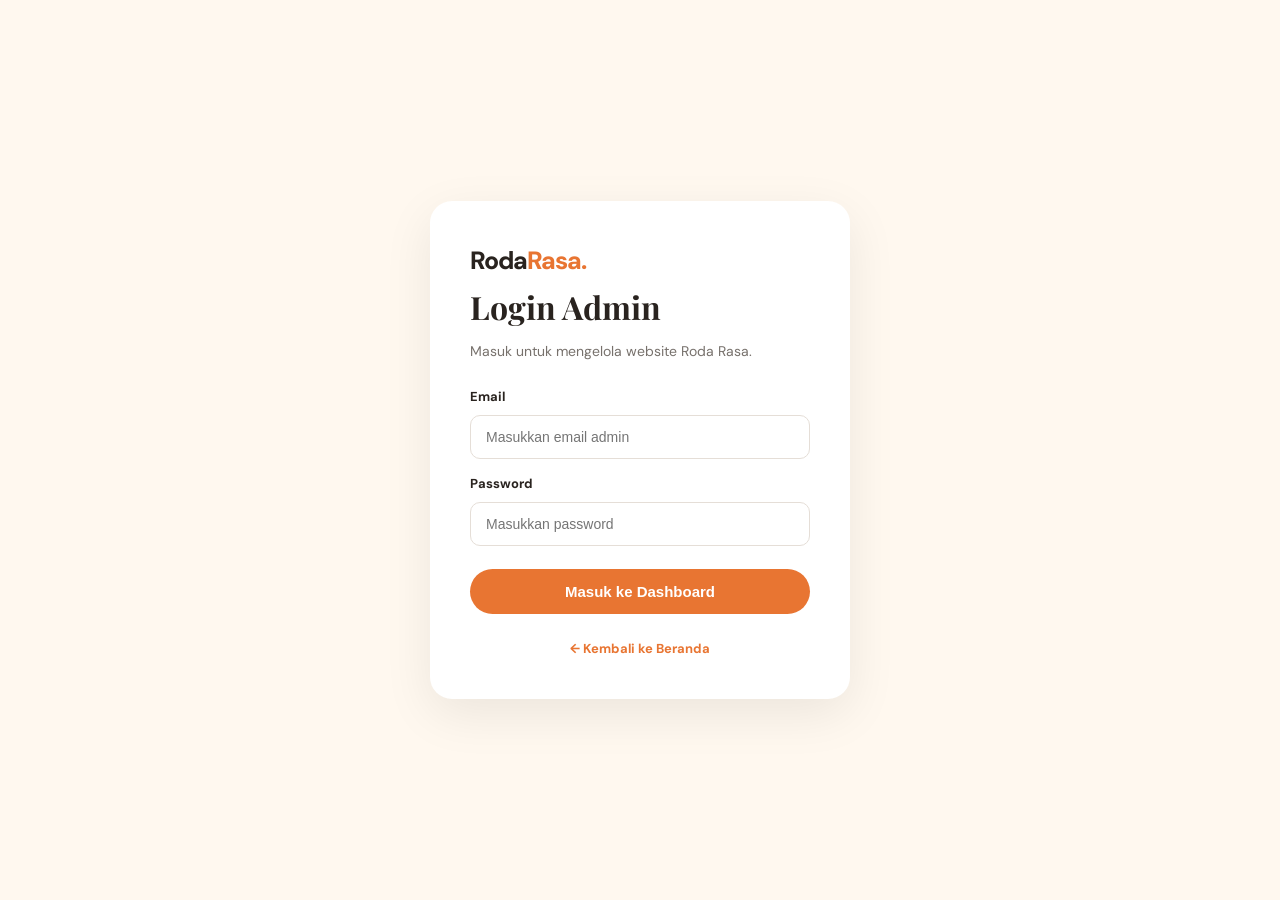
<file: login.html>
<!DOCTYPE html>
<html lang="id">
<head>
  <meta charset="UTF-8">
  <meta name="viewport" content="width=device-width, initial-scale=1.0">
  <title>Login Admin | Roda Rasa</title>
  <link rel="stylesheet" href="style.css">
  <style>
    .login-page {
      min-height: 100vh;
      display: flex;
      justify-content: center;
      align-items: center;
      padding: 25px;
      background: #fff8ef;
    }

    .login-card {
      width: 100%;
      max-width: 420px;
      padding: 40px;
      background: white;
      border-radius: 22px;
      box-shadow: 0 15px 50px rgba(0,0,0,0.08);
    }

    .login-card h1 {
      font-family: 'Playfair Display', serif;
      font-size: 32px;
      margin-bottom: 8px;
    }

    .login-card > p {
      color: #77716c;
      margin-bottom: 25px;
      font-size: 14px;
    }

    .login-card label {
      display: block;
      font-weight: 700;
      font-size: 13px;
      margin: 15px 0 7px;
    }

    .login-card input {
      width: 100%;
      padding: 13px 15px;
      border: 1px solid #e5ded7;
      border-radius: 10px;
      font-size: 14px;
      outline: none;
    }

    .login-card input:focus {
      border-color: #e87532;
    }

    .login-card button {
      width: 100%;
      margin-top: 23px;
      padding: 14px;
      border: none;
      border-radius: 30px;
      background: #e87532;
      color: white;
      font-weight: 700;
      font-size: 15px;
      cursor: pointer;
    }

    .login-card button:hover {
      background: #c95b20;
    }

    #pesan-login {
      margin-top: 15px;
      font-size: 13px;
      color: #c0392b;
    }

    .back-home {
      display: block;
      text-align: center;
      margin-top: 22px;
      color: #e87532;
      font-size: 13px;
      font-weight: 700;
    }
  </style>
</head>

<body>
  <main class="login-page">
    <div class="login-card">
      <a href="index.html" class="logo">Roda<span>Rasa.</span></a>

      <h1>Login Admin</h1>
      <p>Masuk untuk mengelola website Roda Rasa.</p>

      <form id="form-login">
        <label for="email">Email</label>
        <input
          type="email"
          id="email"
          placeholder="Masukkan email admin"
          required
        >

        <label for="password">Password</label>
        <input
          type="password"
          id="password"
          placeholder="Masukkan password"
          required
        >

        <button type="submit" id="tombol-login">
          Masuk ke Dashboard
        </button>
      </form>

      <p id="pesan-login" role="status"></p>

      <a href="index.html" class="back-home">← Kembali ke Beranda</a>
    </div>
  </main>

  <script type="module">
    import { supabase } from "./js/supabase.js";

    const form = document.getElementById("form-login");
    const pesan = document.getElementById("pesan-login");
    const tombol = document.getElementById("tombol-login");

    form.addEventListener("submit", async (event) => {
      event.preventDefault();

      pesan.textContent = "";
      tombol.disabled = true;
      tombol.textContent = "Sedang masuk...";

      const email = document.getElementById("email").value.trim();
      const password = document.getElementById("password").value;

      const { data, error } = await supabase.auth.signInWithPassword({
        email,
        password
      });

      if (error) {
        pesan.textContent = "Login gagal: " + error.message;
        tombol.disabled = false;
        tombol.textContent = "Masuk ke Dashboard";
        return;
      }

      if (data.user.id !== "baa53276-888b-4f0b-8594-51fc192a6f28") {
        await supabase.auth.signOut();
        pesan.textContent = "Akun ini tidak memiliki akses admin.";
        tombol.disabled = false;
        tombol.textContent = "Masuk ke Dashboard";
        return;
      }

      window.location.href = "admin.html";
    });
  </script>
</body>
</html>
</file>
<file: style.css>
@import url('https://fonts.googleapis.com/css2?family=DM+Sans:wght@400;500;600;700;800&family=Playfair+Display:wght@600;700;800&display=swap');

:root {
  --orange: #e87532;
  --orange-dark: #c95b20;
  --cream: #fff8ef;
  --dark: #29231f;
  --gray: #77716c;
  --white: #ffffff;
}

* {
  margin: 0;
  padding: 0;
  box-sizing: border-box;
}

html {
  scroll-behavior: smooth;
}

body {
  font-family: 'DM Sans', sans-serif;
  background: var(--cream);
  color: var(--dark);
  line-height: 1.6;
}

a {
  text-decoration: none;
  color: inherit;
}

/* NAVBAR */
.navbar {
  width: 100%;
  min-height: 80px;
  padding: 16px 8%;
  display: flex;
  justify-content: space-between;
  align-items: center;
  gap: 24px;
  background: var(--white);
  position: sticky;
  top: 0;
  z-index: 100;
  box-shadow: 0 3px 18px rgba(0,0,0,0.04);
}

.logo {
  font-size: 25px;
  font-weight: 800;
  letter-spacing: -1px;
}

.logo span {
  color: var(--orange);
}

.navbar nav {
  display: flex;
  gap: 30px;
}

.navbar nav a {
  font-size: 14px;
  font-weight: 600;
  transition: color 0.2s;
}

.navbar nav a:hover {
  color: var(--orange);
}

.admin-link {
  padding: 10px 22px;
  background: var(--orange);
  color: var(--white);
  border-radius: 30px;
  font-size: 13px;
  font-weight: 700;
}

/* HERO */
.hero {
  min-height: 570px;
  padding: 75px 8%;
  display: grid;
  grid-template-columns: 1fr 1fr;
  align-items: center;
  gap: 55px;
}

.hero-content {
  max-width: 550px;
}

.eyebrow {
  color: var(--orange);
  font-size: 12px;
  font-weight: 800;
  letter-spacing: 2px;
  margin-bottom: 15px;
}

.hero h1 {
  font-family: 'Playfair Display', serif;
  font-size: clamp(42px, 5vw, 66px);
  line-height: 1.15;
  margin-bottom: 22px;
}

.hero h1 span {
  color: var(--orange);
}

.hero-content > p:not(.eyebrow) {
  color: var(--gray);
  max-width: 440px;
  margin-bottom: 30px;
}

.primary-button {
  display: inline-block;
  background: var(--orange);
  color: white;
  padding: 14px 28px;
  border-radius: 30px;
  font-size: 14px;
  font-weight: 700;
  transition: 0.2s;
}

.primary-button:hover {
  background: var(--orange-dark);
  transform: translateY(-2px);
}

.hero-image {
  height: 400px;
  overflow: hidden;
  border-radius: 25px;
  box-shadow: 0 18px 45px rgba(0,0,0,0.12);
}

.hero-image img {
  width: 100%;
  height: 100%;
  object-fit: cover;
}

/* GENERAL SECTION */
.section {
  padding: 85px 8%;
}

.section-heading {
  text-align: center;
  margin-bottom: 45px;
}

.section-heading h2,
.contact-section h2 {
  font-family: 'Playfair Display', serif;
  font-size: clamp(30px, 4vw, 42px);
  margin-bottom: 10px;
}

.section-heading > p:last-child {
  color: var(--gray);
}


/* MENU */
.menu-grid {
  display: grid;
  grid-template-columns: repeat(3, minmax(0, 1fr));
  gap: 25px;
  align-items: start;
}

.menu-card {
  width: 100%;
  min-width: 0;
  background: var(--white);
  border-radius: 18px;
  overflow: hidden;
  box-shadow: 0 8px 25px rgba(0,0,0,0.05);
  transition: transform 0.25s;
}

.menu-card:hover {
  transform: translateY(-5px);
}

.menu-card img {
  width: 100%;
  height: 180px;
  object-fit: cover;
  display: block;
}

.menu-card-content {
  padding: 15px;
}

.menu-card-content h3 {
  font-size: 17px;
  margin-bottom: 7px;
}

.menu-card-content p {
  color: var(--gray);
  font-size: 13px;
  margin-bottom: 12px;
}

.menu-price {
  color: var(--orange);
  font-size: 18px;
  font-weight: 800;
}

.menu-category {
  display: inline-block;
  background: #fff0e5;
  color: var(--orange-dark);
  border-radius: 20px;
  padding: 5px 12px;
  font-size: 11px;
  font-weight: 700;
  margin-bottom: 12px;
}

.loading-message,
.empty-message {
  text-align: center;
  color: var(--gray);
  padding: 30px;
  grid-column: 1 / -1;
}


/* LOCATION */
.location-section {
  background: #fff0e5;
}

.location-grid {
  display: grid;
  grid-template-columns: repeat(2, minmax(0, 1fr));
  gap: 22px;
}

.location-card {
  background: var(--white);
  border-radius: 16px;
  padding: 25px;
  box-shadow: 0 8px 25px rgba(0,0,0,0.04);
}

.location-card h3 {
  font-size: 20px;
  margin-bottom: 12px;
}

.location-card p {
  color: var(--gray);
  font-size: 14px;
  margin: 7px 0;
}

.maps-button {
  display: inline-block;
  margin-top: 15px;
  padding: 10px 18px;
  background: var(--orange);
  color: white;
  border-radius: 25px;
  font-size: 13px;
  font-weight: 700;
}

/* CONTACT */
.contact-section {
  padding: 85px 8%;
  text-align: center;
  background: var(--dark);
  color: white;
}

.contact-section > p:not(.eyebrow) {
  color: #c9c1bb;
  margin: 10px 0 25px;
}

/* FOOTER */
.footer {
  background: #201b18;
  color: white;
  padding: 28px 8%;
  display: flex;
  justify-content: space-between;
  align-items: center;
  gap: 20px;
}

.footer p {
  color: #c9c1bb;
  font-size: 12px;
}

/* RESPONSIVE */
@media (max-width: 850px) {
  .navbar {
    padding: 15px 5%;
    flex-wrap: wrap;
  }

  .navbar nav {
    order: 3;
    width: 100%;
    justify-content: center;
    gap: 20px;
  }

  .hero {
    padding: 55px 6%;
    grid-template-columns: 1fr;
  }

  .hero-image {
    height: 320px;
  }

  .menu-grid {
    grid-template-columns: repeat(2, minmax(0, 1fr));
  }

  .section {
    padding: 65px 6%;
  }
}

@media (max-width: 550px) {
  .navbar nav {
    gap: 13px;
  }

  .navbar nav a {
    font-size: 12px;
  }

  .admin-link {
    padding: 8px 15px;
  }

  .hero h1 {
    font-size: 43px;
  }

  .menu-grid {
  grid-template-columns: repeat(2, minmax(0, 1fr));
  gap: 12px;
}

.location-grid {
  grid-template-columns: 1fr;
}
  .menu-card img {
  height: 170px;
}

  .hero-image {
    height: 260px;
  }

  .footer {
    flex-direction: column;
    text-align: center;
  }
}
</file>
